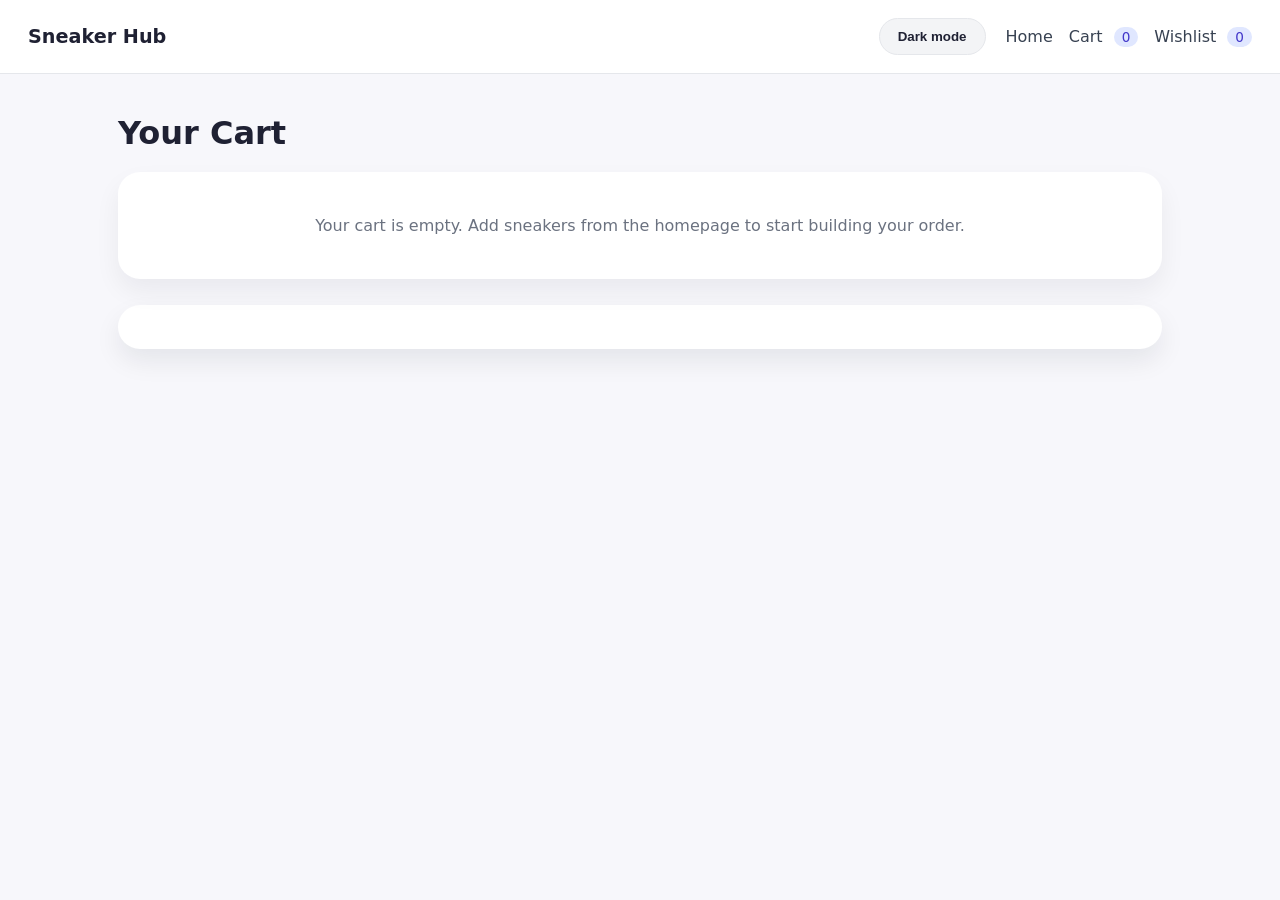
<file: AddToCart.html>
<!doctype html>
<html lang="en">
  <head>
    <meta charset="UTF-8" />
    <meta name="viewport" content="width=device-width, initial-scale=1.0" />
    <title>Your Cart</title>
    <link rel="stylesheet" href="AddToCart.css" />
  </head>
  <body>
    <header class="site-header">
      <div class="brand">Sneaker Hub</div>
      <div class="header-actions">
        <button id="theme-toggle" class="theme-toggle" type="button">
          Dark mode
        </button>
        <nav class="site-nav">
          <a href="../landingWebpage/index.html" class="nav-link">Home</a>
          <a href="AddToCart.html" class="nav-link"
            >Cart <span id="cart-count">0</span></a
          >
          <a href="../AddToWishList/AddToWishList.html" class="nav-link"
            >Wishlist <span id="wishlist-count">0</span></a
          >
        </nav>
      </div>
    </header>

    <main class="page-shell">
      <section class="cart-section">
        <h1>Your Cart</h1>
        <div id="cart-items" class="cart-items"></div>
        <div id="cart-summary" class="cart-summary"></div>
      </section>
    </main>

    <script src="../theme.js"></script>
    <script src="AddToCart.js"></script>
  </body>
</html>
</file>
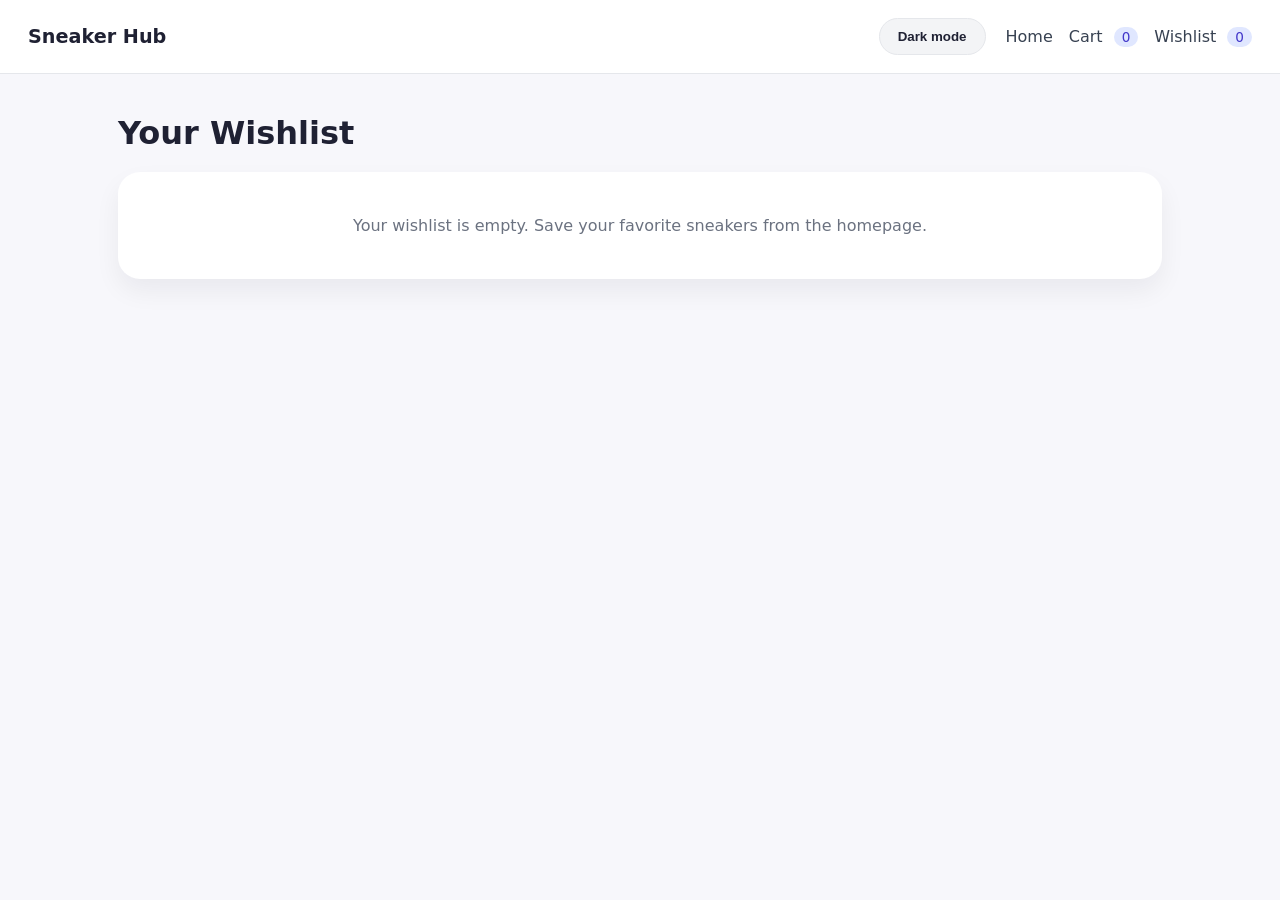
<file: AddToWishList.html>
<!doctype html>
<html lang="en">
  <head>
    <meta charset="UTF-8" />
    <meta name="viewport" content="width=device-width, initial-scale=1.0" />
    <title>Wishlist</title>
    <link rel="stylesheet" href="AddToWishList.css" />
  </head>
  <body>
    <header class="site-header">
      <div class="brand">Sneaker Hub</div>
      <div class="header-actions">
        <button id="theme-toggle" class="theme-toggle" type="button">
          Dark mode
        </button>
        <nav class="site-nav">
          <a href="../landingWebpage/index.html" class="nav-link">Home</a>
          <a href="../AddToCart/AddToCart.html" class="nav-link"
            >Cart <span id="cart-count">0</span></a
          >
          <a href="AddToWishList.html" class="nav-link"
            >Wishlist <span id="wishlist-count">0</span></a
          >
        </nav>
      </div>
    </header>

    <main class="page-shell">
      <section class="wishlist-section">
        <h1>Your Wishlist</h1>
        <div id="wishlist-items" class="wishlist-items"></div>
      </section>
    </main>

    <script src="../theme.js"></script>
    <script src="AddToWishList.js"></script>
  </body>
</html>
</file>
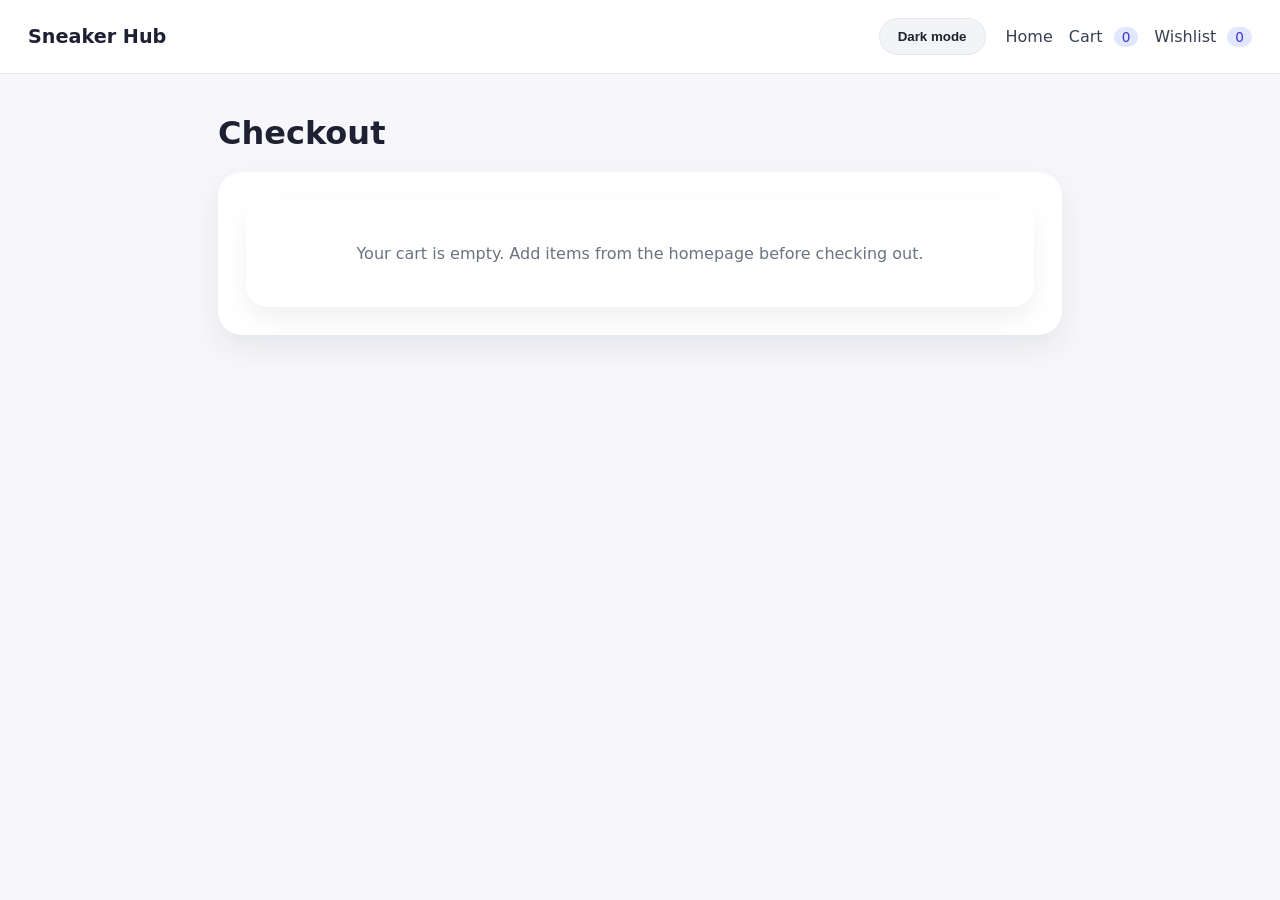
<file: BuyPage.html>
<!doctype html>
<html lang="en">
  <head>
    <meta charset="UTF-8" />
    <meta name="viewport" content="width=device-width, initial-scale=1.0" />
    <title>Checkout</title>
    <link rel="stylesheet" href="BuyPage.css" />
  </head>
  <body>
    <header class="site-header">
      <div class="brand">Sneaker Hub</div>
      <div class="header-actions">
        <button id="theme-toggle" class="theme-toggle" type="button">
          Dark mode
        </button>
        <nav class="site-nav">
          <a href="../landingWebpage/index.html" class="nav-link">Home</a>
          <a href="../AddToCart/AddToCart.html" class="nav-link"
            >Cart <span id="cart-count">0</span></a
          >
          <a href="../AddToWishList/AddToWishList.html" class="nav-link"
            >Wishlist <span id="wishlist-count">0</span></a
          >
        </nav>
      </div>
    </header>

    <main class="page-shell">
      <section class="checkout-section">
        <h1>Checkout</h1>
        <div id="checkout-summary" class="checkout-summary"></div>
      </section>
    </main>

    <script src="../theme.js"></script>
    <script src="BuyPage.js"></script>
  </body>
</html>
</file>
<file: AddToCart.css>
:root {
  color-scheme: light;
  --bg: #f7f7fb;
  --surface: #ffffff;
  --surface-muted: #f3f4f6;
  --text: #1f2133;
  --muted: #6b7280;
  --border: #e5e7eb;
  --primary: #4338ca;
  --primary-contrast: #ffffff;
  --secondary-bg: #f3f4f6;
  --secondary-text: #1f2937;
  --link: #374151;
  --badge-bg: #e0e7ff;
  --badge-text: #4338ca;
  --shadow: rgba(15, 23, 42, 0.08);
  --panel-shadow: rgba(15, 23, 42, 0.06);
}

body.dark {
  color-scheme: dark;
  --bg: #141b24;
  --surface: #1f2937;
  --surface-muted: #263344;
  --text: #e2e8f0;
  --muted: #94a3b8;
  --border: #4b5563;
  --primary: #8b5cf6;
  --primary-contrast: #f8fafc;
  --secondary-bg: #334155;
  --secondary-text: #e2e8f0;
  --link: #f8fafc;
  --badge-bg: #4338ca;
  --badge-text: #f8fafc;
  --shadow: rgba(0, 0, 0, 0.35);
  --panel-shadow: rgba(0, 0, 0, 0.25);
}

* {
  box-sizing: border-box;
}

body {
  margin: 0;
  font-family:
    Inter,
    system-ui,
    -apple-system,
    BlinkMacSystemFont,
    "Segoe UI",
    sans-serif;
  background: var(--bg);
  color: var(--text);
  transition:
    background 0.25s ease,
    color 0.25s ease;
}

button {
  transition:
    background 0.2s ease,
    color 0.2s ease,
    border-color 0.2s ease,
    transform 0.2s ease,
    box-shadow 0.2s ease;
}

.site-header {
  display: flex;
  justify-content: space-between;
  align-items: center;
  padding: 18px 28px;
  background: var(--surface);
  border-bottom: 1px solid var(--border);
}

.brand {
  font-size: 1.2rem;
  font-weight: 700;
}

.header-actions {
  display: flex;
  align-items: center;
  gap: 20px;
  flex-wrap: wrap;
}

.site-nav {
  display: flex;
  gap: 16px;
  flex-wrap: wrap;
}

.nav-link {
  text-decoration: none;
  color: var(--link);
  font-weight: 500;
}

.nav-link span {
  display: inline-block;
  margin-left: 6px;
  background: var(--badge-bg);
  color: var(--badge-text);
  padding: 2px 8px;
  border-radius: 999px;
  font-size: 0.85rem;
}

.theme-toggle {
  border: 1px solid var(--border);
  background: var(--secondary-bg);
  color: var(--text);
  border-radius: 999px;
  padding: 10px 18px;
  cursor: pointer;
  font-weight: 600;
}

.theme-toggle:hover {
  background: var(--surface);
}

.page-shell {
  max-width: 1100px;
  margin: 40px auto;
  padding: 0 28px 40px;
}

.cart-section h1 {
  margin: 0 0 20px;
  font-size: 2rem;
}

.cart-items {
  display: grid;
  gap: 18px;
}

.cart-card {
  display: grid;
  grid-template-columns: 120px 1fr;
  gap: 18px;
  padding: 18px;
  background: var(--surface);
  border-radius: 22px;
  align-items: center;
  box-shadow: 0 12px 26px var(--shadow);
  transition:
    transform 0.2s ease,
    box-shadow 0.2s ease;
}

.cart-card:hover {
  transform: translateY(-2px);
  box-shadow: 0 18px 32px rgba(0, 0, 0, 0.1);
}

.cart-card img {
  width: 100%;
  height: 120px;
  object-fit: contain;
}

.cart-info {
  display: flex;
  flex-direction: column;
  gap: 8px;
}

.cart-info h3 {
  margin: 0;
  font-size: 1.1rem;
}

.cart-info p {
  margin: 0;
  color: var(--muted);
}

.cart-row {
  display: flex;
  justify-content: space-between;
  align-items: center;
  gap: 12px;
  flex-wrap: wrap;
}

.cart-price {
  font-weight: 700;
}

.btn-action {
  border: none;
  border-radius: 999px;
  padding: 10px 16px;
  cursor: pointer;
  font-weight: 600;
  transition:
    transform 0.2s ease,
    box-shadow 0.2s ease,
    background 0.2s ease,
    color 0.2s ease;
}

.btn-action:hover {
  transform: translateY(-1px);
  box-shadow: 0 10px 20px rgba(0, 0, 0, 0.08);
}

.btn-remove {
  background: var(--secondary-bg);
  color: var(--text);
}

.btn-checkout {
  background: var(--primary);
  color: var(--primary-contrast);
}

.cart-summary {
  margin-top: 26px;
  padding: 22px;
  border-radius: 22px;
  background: var(--surface);
  display: flex;
  justify-content: space-between;
  align-items: center;
  gap: 20px;
  box-shadow: 0 12px 26px var(--shadow);
}

.cart-summary p {
  margin: 0;
  color: var(--muted);
}

.cart-summary strong {
  display: block;
  font-size: 1.25rem;
}

.empty-state {
  padding: 28px;
  border-radius: 22px;
  background: var(--surface);
  text-align: center;
  color: var(--muted);
  box-shadow: 0 12px 26px var(--panel-shadow);
}

@media (max-width: 700px) {
  .cart-card {
    grid-template-columns: 1fr;
  }

  .cart-summary {
    flex-direction: column;
    align-items: stretch;
  }
}
</file>
<file: AddToWishList.css>
:root {
  color-scheme: light;
  --bg: #f7f7fb;
  --surface: #ffffff;
  --surface-muted: #f3f4f6;
  --text: #1f2133;
  --muted: #6b7280;
  --border: #e5e7eb;
  --primary: #4338ca;
  --primary-contrast: #ffffff;
  --secondary-bg: #f3f4f6;
  --secondary-text: #1f2937;
  --link: #374151;
  --badge-bg: #e0e7ff;
  --badge-text: #4338ca;
  --shadow: rgba(15, 23, 42, 0.08);
  --panel-shadow: rgba(15, 23, 42, 0.06);
}

body.dark {
  color-scheme: dark;
  --bg: #141b24;
  --surface: #1f2937;
  --surface-muted: #263344;
  --text: #e2e8f0;
  --muted: #94a3b8;
  --border: #4b5563;
  --primary: #8b5cf6;
  --primary-contrast: #f8fafc;
  --secondary-bg: #334155;
  --secondary-text: #e2e8f0;
  --link: #f8fafc;
  --badge-bg: #4338ca;
  --badge-text: #f8fafc;
  --shadow: rgba(0, 0, 0, 0.35);
  --panel-shadow: rgba(0, 0, 0, 0.25);
}

* {
  box-sizing: border-box;
}

body {
  margin: 0;
  font-family:
    Inter,
    system-ui,
    -apple-system,
    BlinkMacSystemFont,
    "Segoe UI",
    sans-serif;
  background: var(--bg);
  color: var(--text);
  transition:
    background 0.25s ease,
    color 0.25s ease;
}

button {
  transition:
    background 0.2s ease,
    color 0.2s ease,
    border-color 0.2s ease,
    transform 0.2s ease,
    box-shadow 0.2s ease;
}

.site-header {
  display: flex;
  justify-content: space-between;
  align-items: center;
  padding: 18px 28px;
  background: var(--surface);
  border-bottom: 1px solid var(--border);
}

.brand {
  font-size: 1.2rem;
  font-weight: 700;
}

.header-actions {
  display: flex;
  align-items: center;
  gap: 20px;
  flex-wrap: wrap;
}

.site-nav {
  display: flex;
  gap: 16px;
  flex-wrap: wrap;
}

.nav-link {
  text-decoration: none;
  color: var(--link);
  font-weight: 500;
}

.nav-link span {
  display: inline-block;
  margin-left: 6px;
  background: var(--badge-bg);
  color: var(--badge-text);
  padding: 2px 8px;
  border-radius: 999px;
  font-size: 0.85rem;
}

.theme-toggle {
  border: 1px solid var(--border);
  background: var(--secondary-bg);
  color: var(--text);
  border-radius: 999px;
  padding: 10px 18px;
  cursor: pointer;
  font-weight: 600;
}

.theme-toggle:hover {
  background: var(--surface);
}

.page-shell {
  max-width: 1100px;
  margin: 40px auto;
  padding: 0 28px 40px;
}

.wishlist-section h1 {
  margin: 0 0 20px;
  font-size: 2rem;
}

.wishlist-items {
  display: grid;
  gap: 18px;
}

.wishlist-card {
  display: grid;
  grid-template-columns: 120px 1fr;
  gap: 18px;
  padding: 18px;
  background: var(--surface);
  border-radius: 22px;
  align-items: center;
  box-shadow: 0 12px 26px var(--shadow);
  transition:
    transform 0.2s ease,
    box-shadow 0.2s ease;
}

.wishlist-card:hover {
  transform: translateY(-2px);
  box-shadow: 0 18px 32px rgba(0, 0, 0, 0.1);
}

.wishlist-card img {
  width: 100%;
  height: 120px;
  object-fit: contain;
}

.wishlist-info {
  display: flex;
  flex-direction: column;
  gap: 8px;
}

.wishlist-info h3 {
  margin: 0;
  font-size: 1.1rem;
}

.wishlist-row {
  display: flex;
  justify-content: space-between;
  align-items: center;
  gap: 12px;
  flex-wrap: wrap;
}

.wishlist-price {
  font-weight: 700;
}

.btn-action {
  border: none;
  border-radius: 999px;
  padding: 10px 16px;
  cursor: pointer;
  font-weight: 600;
  transition:
    transform 0.2s ease,
    box-shadow 0.2s ease,
    background 0.2s ease,
    color 0.2s ease;
}

.btn-action:hover {
  transform: translateY(-1px);
  box-shadow: 0 10px 20px rgba(0, 0, 0, 0.08);
}

.btn-remove {
  background: var(--secondary-bg);
  color: var(--text);
}

.btn-add-cart {
  background: var(--primary);
  color: var(--primary-contrast);
}

.empty-state {
  padding: 28px;
  border-radius: 22px;
  background: var(--surface);
  text-align: center;
  color: var(--muted);
  box-shadow: 0 12px 26px var(--panel-shadow);
}

@media (max-width: 700px) {
  .wishlist-card {
    grid-template-columns: 1fr;
  }
}
</file>
<file: BuyPage.css>
:root {
  color-scheme: light;
  --bg: #f7f7fb;
  --surface: #ffffff;
  --surface-muted: #f3f4f6;
  --text: #1f2133;
  --muted: #6b7280;
  --border: #e5e7eb;
  --primary: #4338ca;
  --primary-contrast: #ffffff;
  --secondary-bg: #f3f4f6;
  --secondary-text: #1f2937;
  --link: #374151;
  --badge-bg: #e0e7ff;
  --badge-text: #4338ca;
  --shadow: rgba(15, 23, 42, 0.08);
  --panel-shadow: rgba(15, 23, 42, 0.06);
}

body.dark {
  color-scheme: dark;
  --bg: #141b24;
  --surface: #1f2937;
  --surface-muted: #263344;
  --text: #e2e8f0;
  --muted: #94a3b8;
  --border: #4b5563;
  --primary: #8b5cf6;
  --primary-contrast: #f8fafc;
  --secondary-bg: #334155;
  --secondary-text: #e2e8f0;
  --link: #f8fafc;
  --badge-bg: #4338ca;
  --badge-text: #f8fafc;
  --shadow: rgba(0, 0, 0, 0.35);
  --panel-shadow: rgba(0, 0, 0, 0.25);
}

* {
  box-sizing: border-box;
}

body {
  margin: 0;
  font-family:
    Inter,
    system-ui,
    -apple-system,
    BlinkMacSystemFont,
    "Segoe UI",
    sans-serif;
  background: var(--bg);
  color: var(--text);
  transition:
    background 0.25s ease,
    color 0.25s ease;
}

button {
  transition:
    background 0.2s ease,
    color 0.2s ease,
    border-color 0.2s ease,
    transform 0.2s ease,
    box-shadow 0.2s ease;
}

.site-header {
  display: flex;
  justify-content: space-between;
  align-items: center;
  padding: 18px 28px;
  background: var(--surface);
  border-bottom: 1px solid var(--border);
}

.brand {
  font-size: 1.2rem;
  font-weight: 700;
}

.header-actions {
  display: flex;
  align-items: center;
  gap: 20px;
  flex-wrap: wrap;
}

.site-nav {
  display: flex;
  gap: 16px;
  flex-wrap: wrap;
}

.nav-link {
  text-decoration: none;
  color: var(--link);
  font-weight: 500;
}

.nav-link span {
  display: inline-block;
  margin-left: 6px;
  background: var(--badge-bg);
  color: var(--badge-text);
  padding: 2px 8px;
  border-radius: 999px;
  font-size: 0.85rem;
}

.theme-toggle {
  border: 1px solid var(--border);
  background: var(--secondary-bg);
  color: var(--text);
  border-radius: 999px;
  padding: 10px 18px;
  cursor: pointer;
  font-weight: 600;
}

.theme-toggle:hover {
  background: var(--surface);
}

.page-shell {
  max-width: 900px;
  margin: 40px auto;
  padding: 0 28px 40px;
}

.checkout-section h1 {
  margin: 0 0 20px;
  font-size: 2rem;
}

.checkout-summary {
  background: var(--surface);
  border-radius: 24px;
  padding: 28px;
  box-shadow: 0 12px 30px var(--shadow);
  transition:
    transform 0.2s ease,
    box-shadow 0.2s ease;
}

.checkout-summary:hover {
  transform: translateY(-2px);
  box-shadow: 0 18px 34px rgba(0, 0, 0, 0.1);
}

.order-item {
  display: flex;
  justify-content: space-between;
  align-items: center;
  gap: 18px;
  padding: 16px 0;
  border-bottom: 1px solid var(--border);
}

.order-item:last-child {
  border-bottom: none;
}

.order-item h3 {
  margin: 0;
  font-size: 1rem;
}

.order-item span {
  font-weight: 700;
}

.order-total {
  margin-top: 24px;
  display: flex;
  justify-content: space-between;
  align-items: center;
  font-size: 1.2rem;
}

.btn-action {
  margin-top: 24px;
  display: inline-flex;
  border: none;
  border-radius: 999px;
  background: var(--primary);
  color: var(--primary-contrast);
  padding: 14px 24px;
  font-weight: 700;
  cursor: pointer;
  text-decoration: none;
  transition:
    transform 0.2s ease,
    box-shadow 0.2s ease,
    background 0.2s ease,
    color 0.2s ease;
}

.btn-action:hover {
  transform: translateY(-1px);
  box-shadow: 0 12px 24px rgba(0, 0, 0, 0.1);
}

.empty-state {
  padding: 28px;
  border-radius: 22px;
  background: var(--surface);
  text-align: center;
  color: var(--muted);
  box-shadow: 0 12px 26px var(--panel-shadow);
}
</file>
